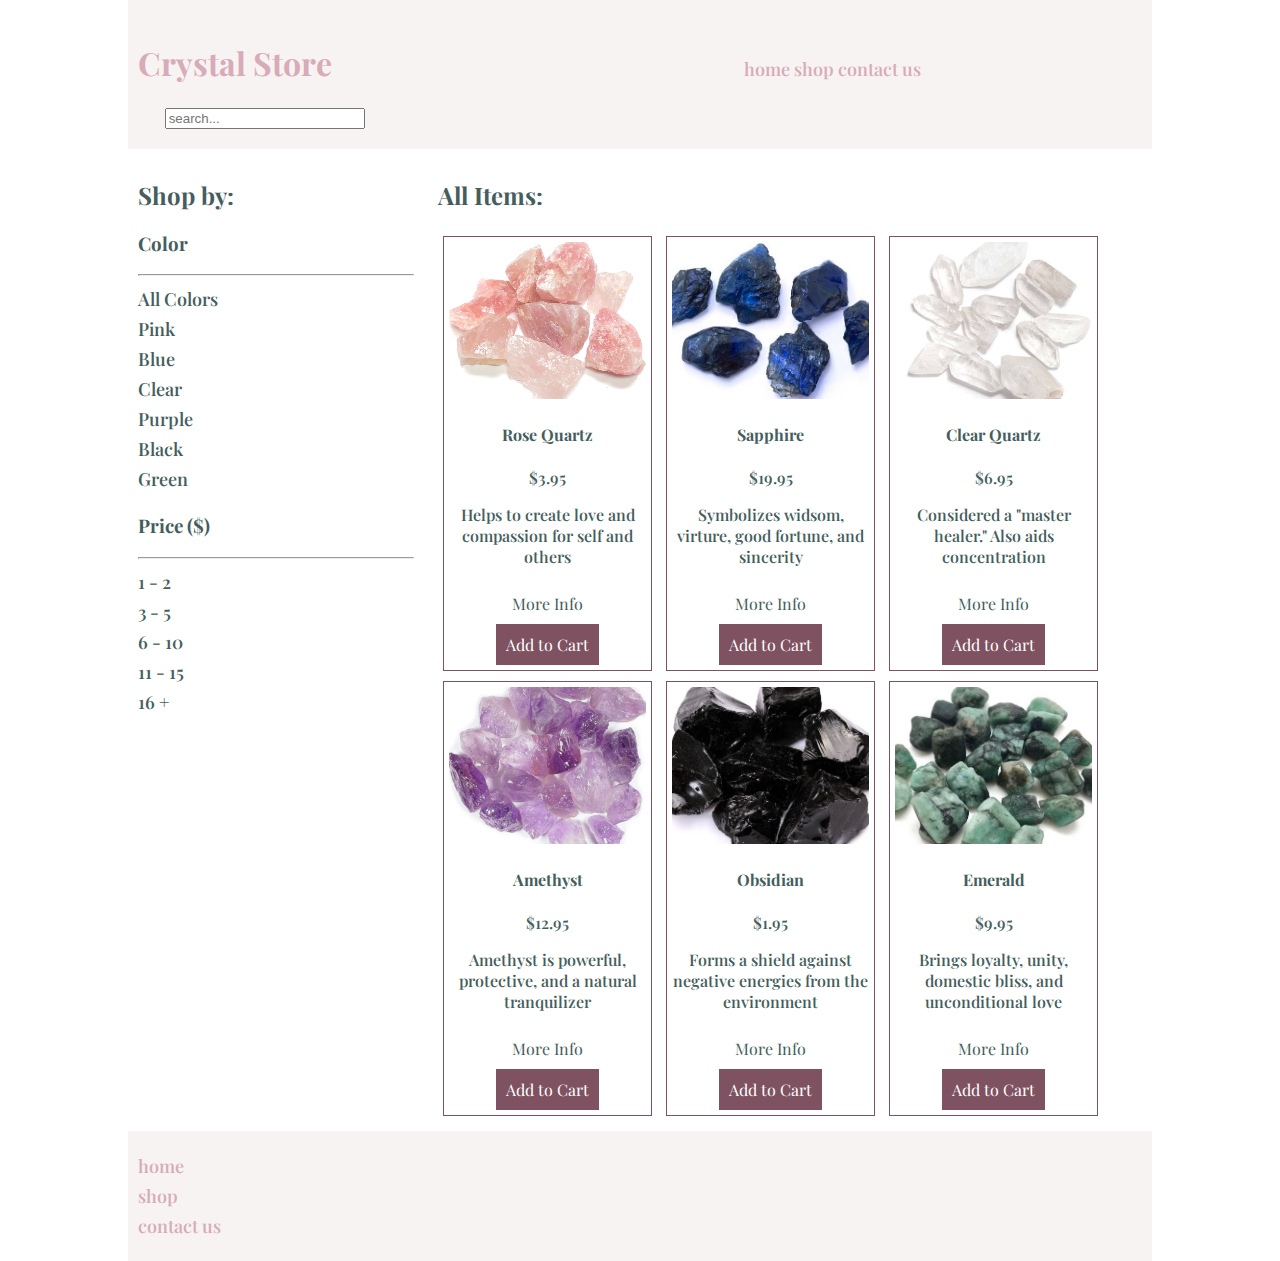
<file: crystal-store/index.html>
<!DOCTYPE html>
<html lang="en">
<head>
    <meta charset="UTF-8">
    <meta name="viewport" content="width=device-width, initial-scale=1">
    <title>Crystal Store</title>
    <link href="https://fonts.googleapis.com/css2?family=Playfair+Display&display=swap" rel="stylesheet">
    <link rel="stylesheet" href="styles.css">

</head>
<body>
    <header>
        <h1>Crystal Store</h1>
        <nav>
        <ul>
            <li><a href="index.html">home</a></li>
            <li><a href="">shop</a></li>
            <li><a href="contact.html">contact us</a></li>
        </ul>
        </nav>
        <input type="search" placeholder="search...">
    </header>

    <aside>
        <h2>Shop by:</h2>

        <section>
            <h3>Color</h3>
            <hr>
            <ul>
                <li>All Colors</li>
                <li>Pink</li>
                <li>Blue</li>
                <li>Clear</li>
                <li>Purple</li>
                <li>Black</li>
                <li>Green</li>
            </ul>
        </section>
        
        <section>
            <h3>Price <span>($)</span></h3>
            <hr>
            <ul>
                <li>1 - 2</li>
                <li>3 - 5</li>
                <li>6 - 10</li>
                <li>11 - 15</li>
                <li>16 +</li>
            </ul>
        </section>
    </aside>

    <main>
        <h2>All Items:</h2>
        <div class="product">
            <a href="product-detail.html">
                <img src="images/rose-quartz.jpeg" alt="Rose Quartz Picture"></a>
            <h4><a href="product-detail.html">Rose Quartz</a></h4>
            <p>$3.95</p>
            <p>Helps to create love and compassion for self and others</p>
            <a href="product-detail.html" class="button">More Info</a>
            <a href="" class="button" id="position">Add to Cart</a>
        </div>

        <div class="product">
            <img src="images/sapphire.jpg" alt="Sapphire Picture"></a>
            <h4><a href="">Sapphire</a></h4>
            <p>$19.95</p>
            <p>Symbolizes widsom, virture, good fortune, and sincerity</p>
            <a href="" class="button">More Info</a>
            <a href="" class="button">Add to Cart</a>
        </div>

        <div class="product">
            <img src="images/quartz.png" alt="Clear Quartz Picture"></a>
            <h4><a href="">Clear Quartz</a></h4>
            <p>$6.95</p>
            <p>Considered a "master healer." Also aids concentration</p>
            <a href="" class="button">More Info</a>
            <a href="" class="button">Add to Cart</a>
        </div>

        <div class="product">
            <img src="images/amethyst.jpg" alt="Amethyst Picture"></a>
            <h4><a href="">Amethyst</a></h4>
            <p>$12.95</p>
            <p>Amethyst is powerful, protective, and a natural tranquilizer</p>
            <a href="" class="button">More Info</a>
            <a href="" class="button">Add to Cart</a>
        </div>

        <div class="product">
            <img src="images/obsidian.jpg" alt="Obsidian Picture"></a>
            <h4><a href="">Obsidian</a></h4>
            <p>$1.95</p>
            <p>Forms a shield against negative energies from the environment</p>
            <a href="" class="button">More Info</a>
            <a href="" class="button">Add to Cart</a>
        </div>

        <div class="product">
            <img src="images/emerald.jpg" alt="Emerald Picture"></a>
            <h4><a href="">Emerald</a></h4>
            <p>$9.95</p>
            <p>Brings loyalty, unity, domestic bliss, and unconditional love</p>
            <a href="" class="button">More Info</a>
            <a href="" class="button">Add to Cart</a>
        </div>
        
    </main>

    <footer>
        <nav>
        <ul>
            <li><a href="index.html">home</a></li>
            <li><a href="">shop</a></li>
            <li><a href="contact.html">contact us</a></li>
        </ul>
        </nav>
    </footer>

</body>
</html>
</file>
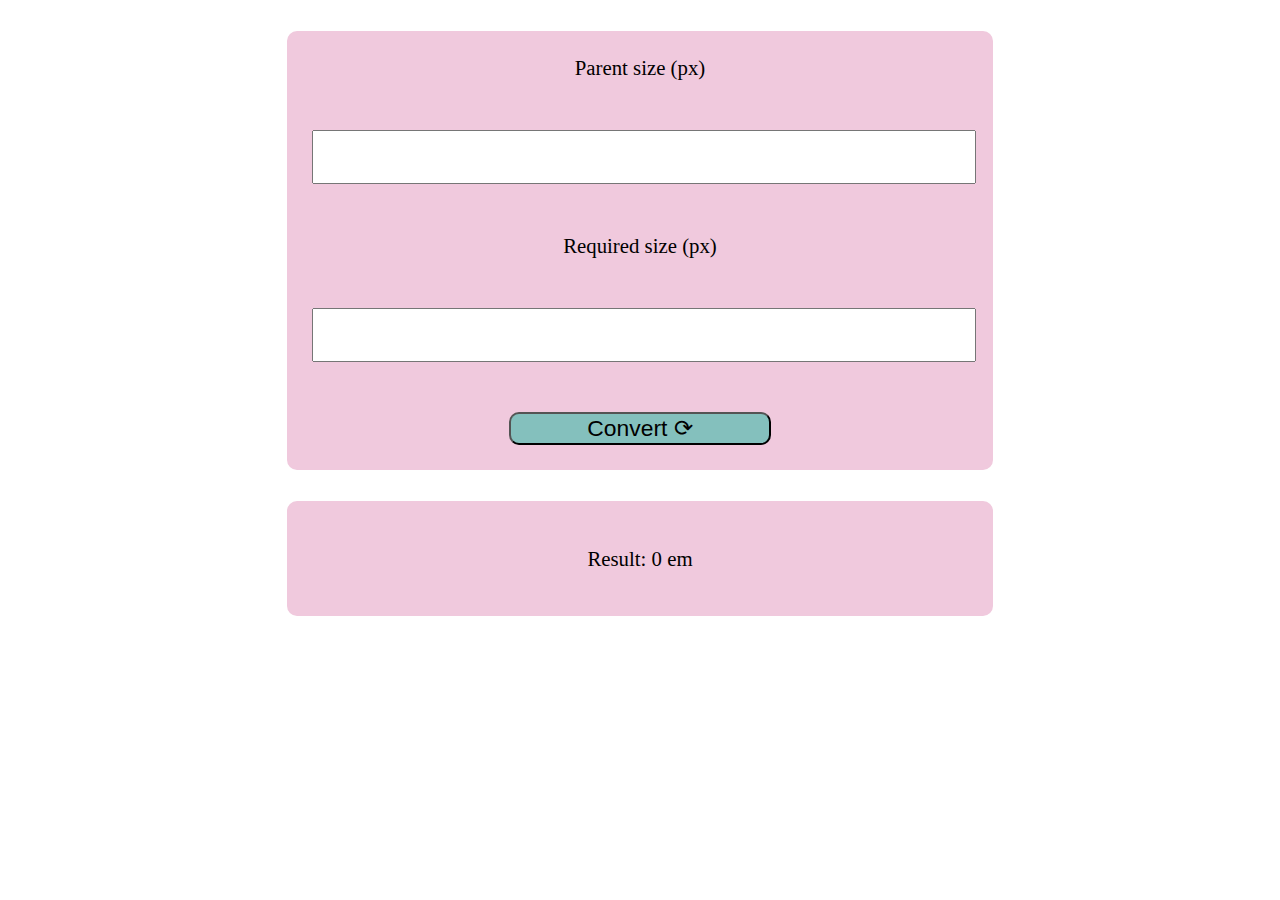
<file: first javascript project- em calc/index.html>
<!DOCTYPE html>
<html lang="en">
<head>
  <meta charset="UTF-8">
  <meta name="viewport" content="width=device-width, initial-scale=1.0">
  <meta http-equiv="X-UA-Compatible" content="ie=edge">
  <title>Px to Em Calculator</title>

  <style>
    body {
      width: 60%;
      margin: 0 auto;
      text-align: center;
      font-size: 1.3em;
    }

    div {
      background: rgb(240, 201, 221);
      margin: 1.5em;
      padding: 1.2em;
      border-radius: 10px;
    }

    input {
      margin: 1.2em 0;
      width: 100%;
      font-size: 2em;
      text-align: center;
    }

    button {
      border-radius: 10px;
      background: rgb(132, 192, 189);
      width: 40%;
      font-size: 1.1em;
    }

  </style>
</head>
<body>

  <div>
    <label for="parent">Parent size (px)</label><br>
    <input type="number" id="parent">
    <label for="required">Required size (px)</label><br>
    <input type="number" id="required">

    <button>Convert &#10227;</button>
  </div>

  <div>
    <p>Result: <span id="result">0</span> em</p>
  </div>

  <script src="script.js"></script>
  
</body>
</html>
</file>
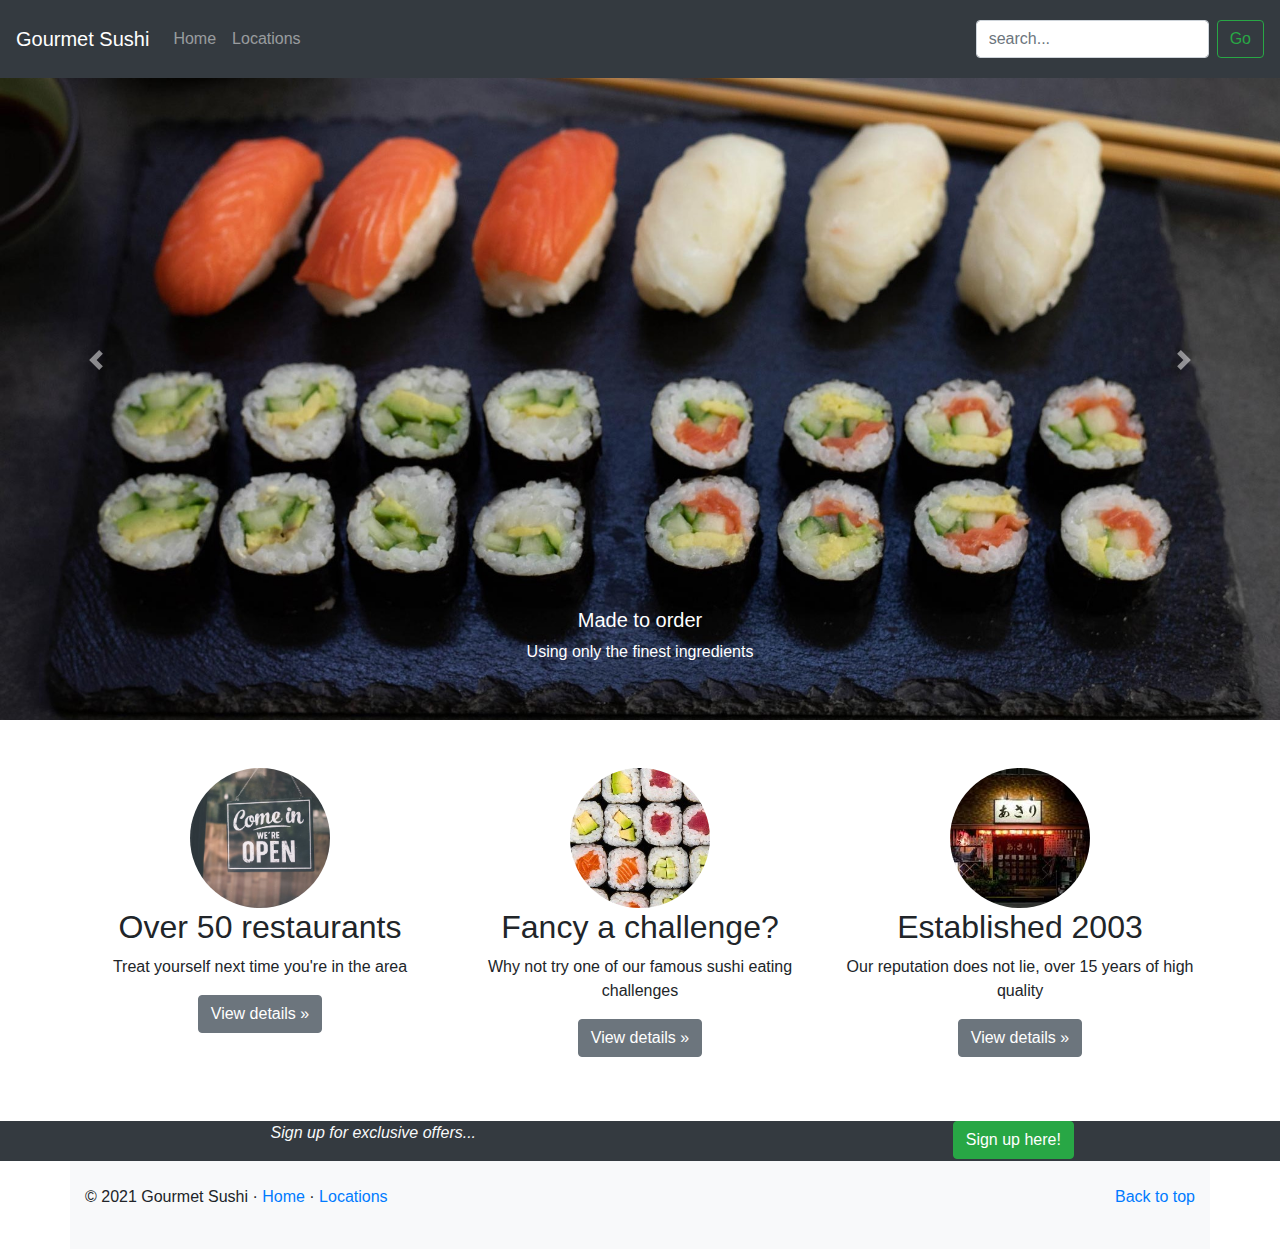
<file: gourmet-sushi/index.html>
<!doctype html>
<html lang="en">
  <head>
    <!-- Required meta tags -->
    <meta charset="utf-8">
    <meta name="viewport" content="width=device-width, initial-scale=1, shrink-to-fit=no">

    <!-- Bootstrap CSS -->
    <link rel="stylesheet" href="https://maxcdn.bootstrapcdn.com/bootstrap/4.0.0/css/bootstrap.min.css" integrity="sha384-Gn5384xqQ1aoWXA+058RXPxPg6fy4IWvTNh0E263XmFcJlSAwiGgFAW/dAiS6JXm" crossorigin="anonymous">
    <link rel="stylesheet" href="styles.css">

    <title>Gourmet Sushi</title>
  </head>
  <body>

    <header>
        <nav class="navbar navbar-expand-md navbar-dark fixed-top bg-dark">
            <a class="navbar-brand" href="">Gourmet Sushi</a>
            <button class="navbar-toggler" type="button" data-toggle="collapse" data-target="#navbarCollapse">
                <span class="navbar-toggler-icon"></span>
            </button>
            <div class="collapse navbar-collapse" id="navbarCollapse">
                <ul class="navbar-nav mr-auto">
                    <li class="nav-item">
                        <a class="nav-link">Home</a>
                    </li>
                    <li class="nav-item">
                        <a class="nav-link">Locations</a>
                    </li>
                </ul>
                <form class="form-inline my-2 my-md-1">
                    <input class="form-control mr-sm-2" type="text" placeholder="search...">
                    <button class="btn btn-outline-success my-2" type="Submit">Go</button>
                </form>
            </div>
        </nav>
    </header>

    <div id="carouselControls" class="carousel slide" data-ride="carousel">
        <div class="carousel-inner">
            <div class="carousel-item active">
                <img class="w-100" src="images/carousel-1.jpg" alt="first slide">
                <div class="carousel-caption">
                    <h5>Made to order</h5>
                    <p>Using only the finest ingredients</p>
                </div>
            </div>
            <div class="carousel-item">
                <img class="w-100" src="images/carousel-2.jpg" alt="second slide">
                <div class="carousel-caption">
                    <h5>Over 50 types on our menu</h5>
                    <p>Or build your own!</p>
                </div>
            </div>
        </div>

        <a href="#carouselControls" class="carousel-control-prev" role="button" data-slide="prev">
            <span class="carousel-control-prev-icon"></span>
            <span class="sr-only">Previous</span>
        </a>
        <a href="#carouselControls" class="carousel-control-next" role="button" data-slide="next">
            <span class="carousel-control-next-icon"></span>
            <span class="sr-only">Next</span>
        </a>
    </div>
    
    <div class="container text-center py-5">
        <div class="row">
            <div class="col-md-4">
                <img class="rounded-circle" src="images/open-sign.jpg" alt="restaurants image">
                <h2>Over 50 restaurants</h2>
                <p>Treat yourself next time you're in the area</p>
                <p><a class="btn btn-secondary" href="" role="button">View details &raquo;</a></p>
            </div>
            <div class="col-md-4">
                <img class="rounded-circle" src="images/challenge.jpg" alt="eating challenge image">
                <h2>Fancy a challenge?</h2>
                <p>Why not try one of our famous sushi eating challenges</p>
                <p><a class="btn btn-secondary" href="" role="button">View details &raquo;</a></p>
            </div>
            <div class="col-md-4">
                <img class="rounded-circle" src="images/exterior.jpg" alt="reputation image">
                <h2>Established 2003</h2>
                <p>Our reputation does not lie, over 15 years of high quality</p>
                <p><a class="btn btn-secondary" href="" role="button">View details &raquo;</a></p>
            </div>
        </div>
    </div>

    <div class="container-fluid bg-dark">
        <div class="row text-center">
            <div class="col-md-7 text-light font-italic">
                <p>Sign up for exclusive offers...</p>
            </div>
            <div class="col-md-5">
                <button type="button" class="btn btn-success" data-toggle="modal" data-target="#modal">
                    Sign up here!
                </button>
            </div>
        </div>
    </div>

    <!-- Modal -->
    <div class="modal fade" id="modal">
        <div class="modal-dialog">
            <div class="modal-content">
                <div class="modal-header">
                    <h5 class="modal-title">Sign up for exclusive offers!</h5>
                    <button type="button" class="close" data-dismiss="modal">&times;</button>
                </div>
                <div class="modal-body">
                    <form>
                        <div class="form-group">
                            <label for="nameInput">Your name</label>
                            <input type="text" class="form-control" id="nameInput" placeholder="Enter your name">
                        </div>
                        <div class="form-group">
                            <label for="emailInput">Your email</label>
                            <input type="email" class="form-control" id="emailInput" placeholder="Enter your email">
                        </div>
                        <div class="form-group">
                            <label for="address">Your address</label>
                            <textarea class="form-control" id="address" rows="3" placeholder="Enter your address"></textarea>
                        </div>
                </div>
                <div class="modal-footer justify-content-between">
                    <div class="form-check form-check-inline">
                        <input type="checkbox" class="form-check-input" id="emailCheck" value="option1">
                        <label class="form-check-label" for="emailCheck">Contact by email</label> 
                    </div>
                    <div class="form-check form-check-inline">
                        <input type="checkbox" class="form-check-input" id="postCheck" value="option1">
                        <label class="form-check-label" for="postCheck">Contact by post</label> 
                    </div>
                    <button type="submit" class="btn btn-primary">Submit</button>
                </div>
            </form>
            </div>
        </div>
    </div>

    <footer class="container bg-light py-4">
        <p class="float-right"><a href="#">Back to top</a></p>
        <p>&copy; 2021 Gourmet Sushi &middot;
            <a href="">Home</a> &middot;
            <a href="">Locations</a>
        </p>
    </footer>

    <!-- Optional JavaScript -->
    <!-- jQuery first, then Popper.js, then Bootstrap JS -->
    <script src="https://code.jquery.com/jquery-3.2.1.slim.min.js" integrity="sha384-KJ3o2DKtIkvYIK3UENzmM7KCkRr/rE9/Qpg6aAZGJwFDMVNA/GpGFF93hXpG5KkN" crossorigin="anonymous"></script>
    <script src="https://cdnjs.cloudflare.com/ajax/libs/popper.js/1.12.9/umd/popper.min.js" integrity="sha384-ApNbgh9B+Y1QKtv3Rn7W3mgPxhU9K/ScQsAP7hUibX39j7fakFPskvXusvfa0b4Q" crossorigin="anonymous"></script>
    <script src="https://maxcdn.bootstrapcdn.com/bootstrap/4.0.0/js/bootstrap.min.js" integrity="sha384-JZR6Spejh4U02d8jOt6vLEHfe/JQGiRRSQQxSfFWpi1MquVdAyjUar5+76PVCmYl" crossorigin="anonymous"></script>
  </body>
</html>
</file>
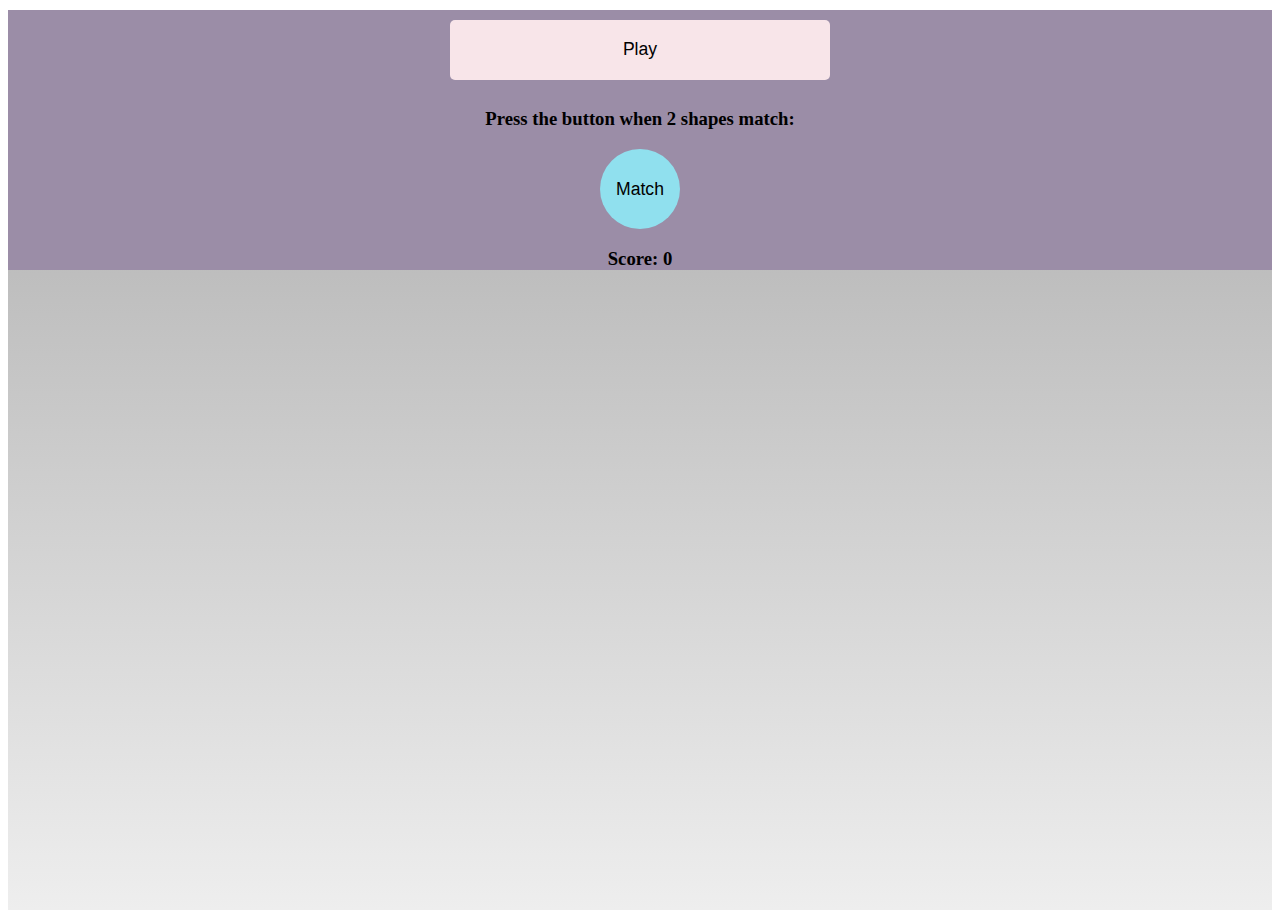
<file: shape matcher game - js/index.html>
<!DOCTYPE html>
<html lang="en">
<head>
  <meta charset="UTF-8">
  <meta name="viewport" content="width=device-width, initial-scale=1.0">
  <meta http-equiv="X-UA-Compatible" content="ie=edge">
  <title>Shape matcher!</title>
  <link rel="stylesheet" href="styles.css">
</head>
<body>

  <main>
    <section id="playSection">
        <button id="play">Play</button>
        <h3>Press the button when 2 shapes match:</h3>
        <button id="match">Match</button>
        <h3>Score: <span id="score">0</span></h3>
    </section> 
    <section id="shapeSection">
      <div id="shape1"></div>
      <div id="shape2"></div>
    </section>
  </main>

  <script src="script.js"></script>
</body>
</html>
</file>
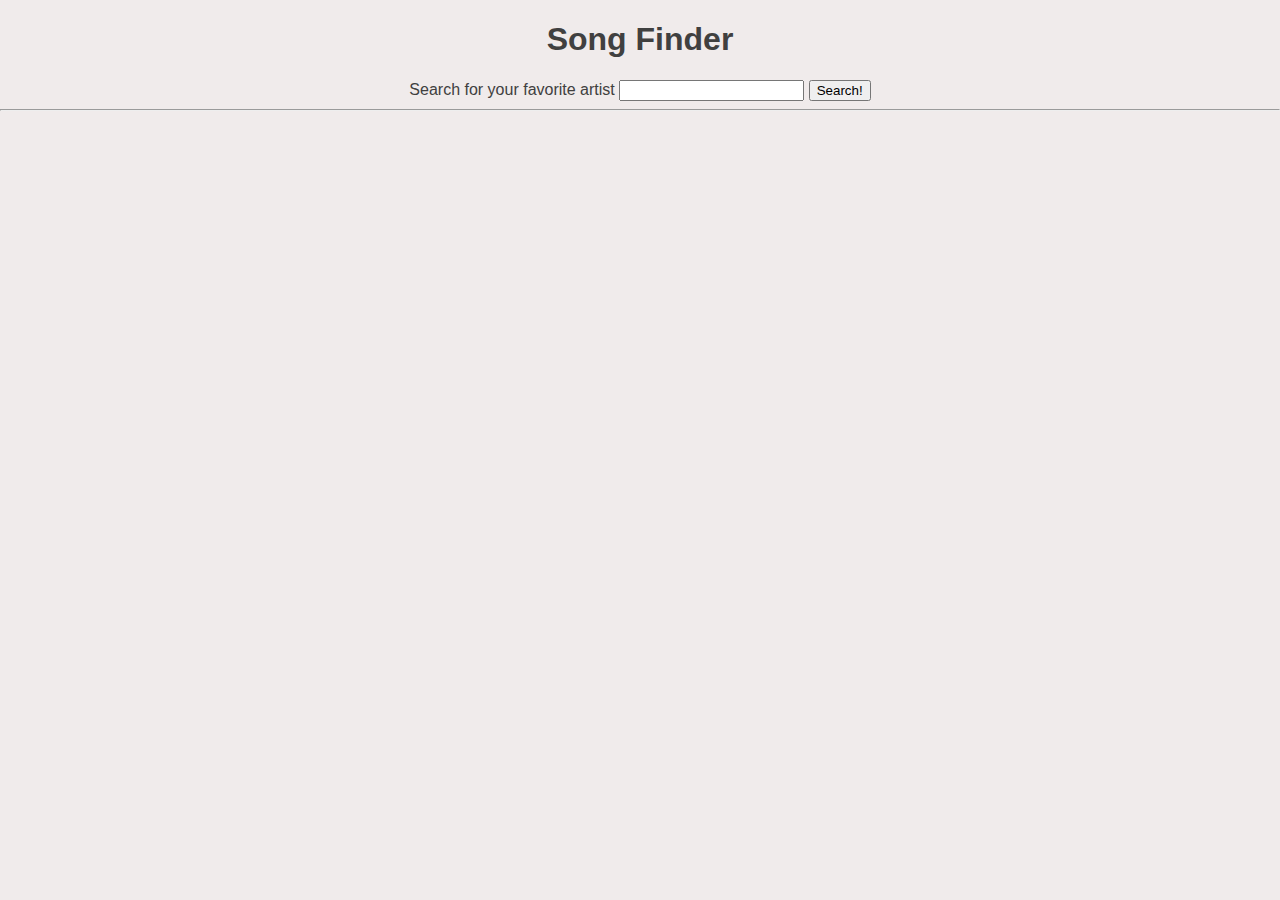
<file: song finder/index.html>
<!DOCTYPE html>
<html lang="en">
<head>
    <meta charset="UTF-8">
    <meta http-equiv="X-UA-Compatible" content="IE=edge">
    <meta name="viewport" content="width=device-width, initial-scale=1.0">
    <title>Song Finder</title>
    <link rel="stylesheet" href="styles.css">
</head>
<body>
    
  <header>
      <h1>Song Finder</h1>
      <label for="searchInput">Search for your favorite artist</label>
      <input type="text" id="searchInput">
      <button id="btn">Search!</button>
      <hr>
  </header>

  <main id="songs"></main>

  <script src="script.js"></script>

</body>
</html>
</file>
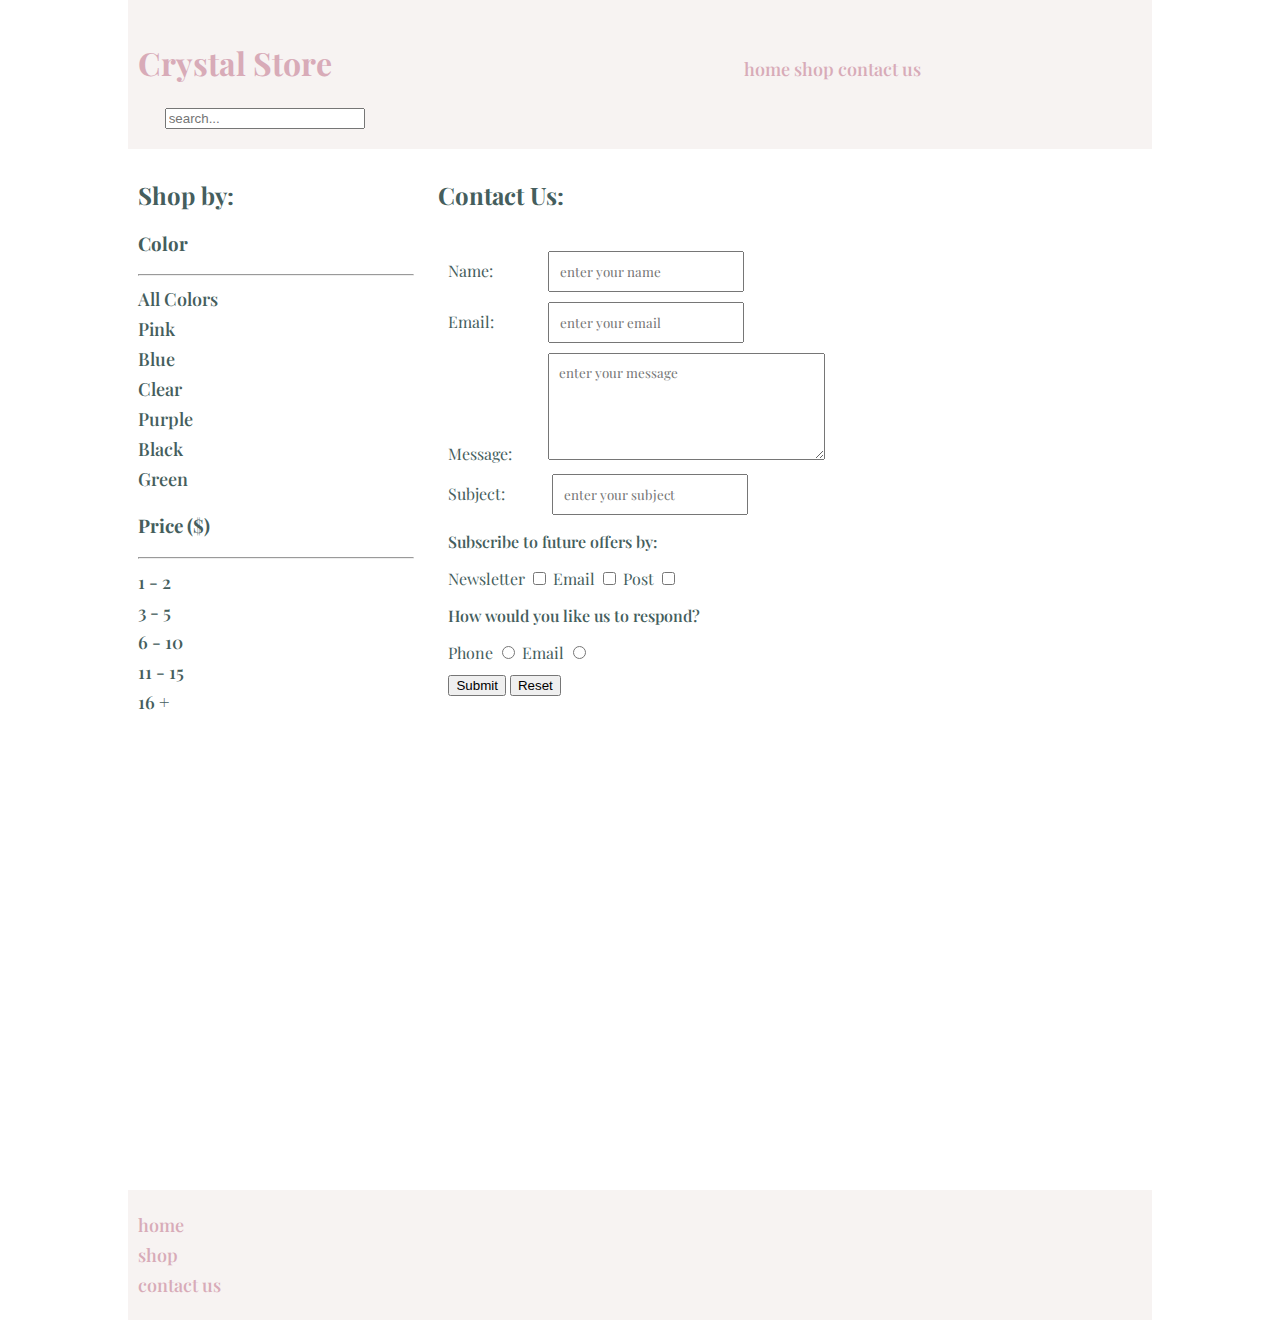
<file: crystal-store/contact.html>
<!DOCTYPE html>
<html lang="en">
<head>
    <meta charset="UTF-8">
    <title>Crystal Store: Contact Us</title>
    <link href="https://fonts.googleapis.com/css2?family=Playfair+Display&display=swap" rel="stylesheet">
    <link rel="stylesheet" href="styles.css">
</head>
<body>
    <header>
        <h1>Crystal Store</h1>
        <nav>
        <ul>
            <li><a href="index.html">home</a></li>
            <li><a href="">shop</a></li>
            <li><a href="contact.html">contact us</a></li>
        </ul>
        </nav>
        <input type="search" placeholder="search...">
    </header>

    <aside>
        <h2>Shop by:</h2>

        <section>
            <h3>Color</h3>
            <hr>
            <ul>
                <li>All Colors</li>
                <li>Pink</li>
                <li>Blue</li>
                <li>Clear</li>
                <li>Purple</li>
                <li>Black</li>
                <li>Green</li>
            </ul>
        </section>
        
        <section>
            <h3>Price <span>($)</span></h3>
            <hr>
            <ul>
                <li>1 - 2</li>
                <li>3 - 5</li>
                <li>6 - 10</li>
                <li>11 - 15</li>
                <li>16 +</li>
            </ul>
        </section>
    </aside>

    <main>
        <h2>Contact Us:</h2>

        <form>

            <div class="inline">
                <label for="name">Name:</label><input type="text" placeholder="enter your name" id="name" name="name" class="messages">
            </div>

            <div class="inline">
                <label for="email">Email:</label><input type="text" placeholder="enter your email" id="email" name="email" class="messages">
            </div>

            <div class="inline">
                <label for="message">Message:</label><textarea cols="30" rows="5" placeholder="enter your message" id="message" name="message" class="messages"></textarea>
            </div>

            <div class="inline">
                <label for="subject">Subject:</label>
                <input type="text" list="subjects" id="subject" placeholder="enter your subject" class="messages">
                <datalist id="subjects">
                    <option value="returns">
                    <option value="faulty item">
                    <option value="delivery">
                    <option value="order tracking">
                    <option value="advice">
                    <option value="other">
                </datalist>
            </div>

            <div>
                <p>Subscribe to future offers by:</p>
                <label for="newsletter">Newsletter</label>
                <input type="checkbox" id="newsletter" name="subscribe" value="newsletter">
                <label for="email">Email</label>
                <input type="checkbox" id="email" name="subscribe" value="email">
                <label for="post">Post</label>
                <input type="checkbox" id="post" name="subscribe" value="post"> 
            </div>

            <div>
                <p>How would you like us to respond?</p>
                <label for="phoneResponse">Phone</label>
                <input type="radio" id="phoneResponse" name="response" value="phone">
                <label for="emailResponse">Email</label>
                <input type="radio" id="emailResponse" name="response" value="email">
            </div>

            <div>
                <input type="submit">
                <input type="reset">
                <!-- <button type="submit">Submit</button> -->
            </div>

        </form>

        <iframe src="https://www.google.com/maps/embed?pb=!1m18!1m12!1m3!1d380513.715995301!2d-88.0121484340794!3d41.833392503391295!2m3!1f0!2f0!3f0!3m2!1i1024!2i768!4f13.1!3m3!1m2!1s0x880e2c3cd0f4cbed%3A0xafe0a6ad09c0c000!2sChicago%2C%20IL!5e0!3m2!1sen!2sus!4v1626416928246!5m2!1sen!2sus" 
            width="600" 
            height="450" 
            style="border:0;" 
            allowfullscreen="" 
            loading="lazy">
        </iframe>

    </main>

    <footer>
        <nav>
        <ul>
            <li><a href="index.html">home</a></li>
            <li><a href="">shop</a></li>
            <li><a href="contact.html">contact us</a></li>
        </ul>
        </nav>
    </footer>

</body>
</html>
</file>
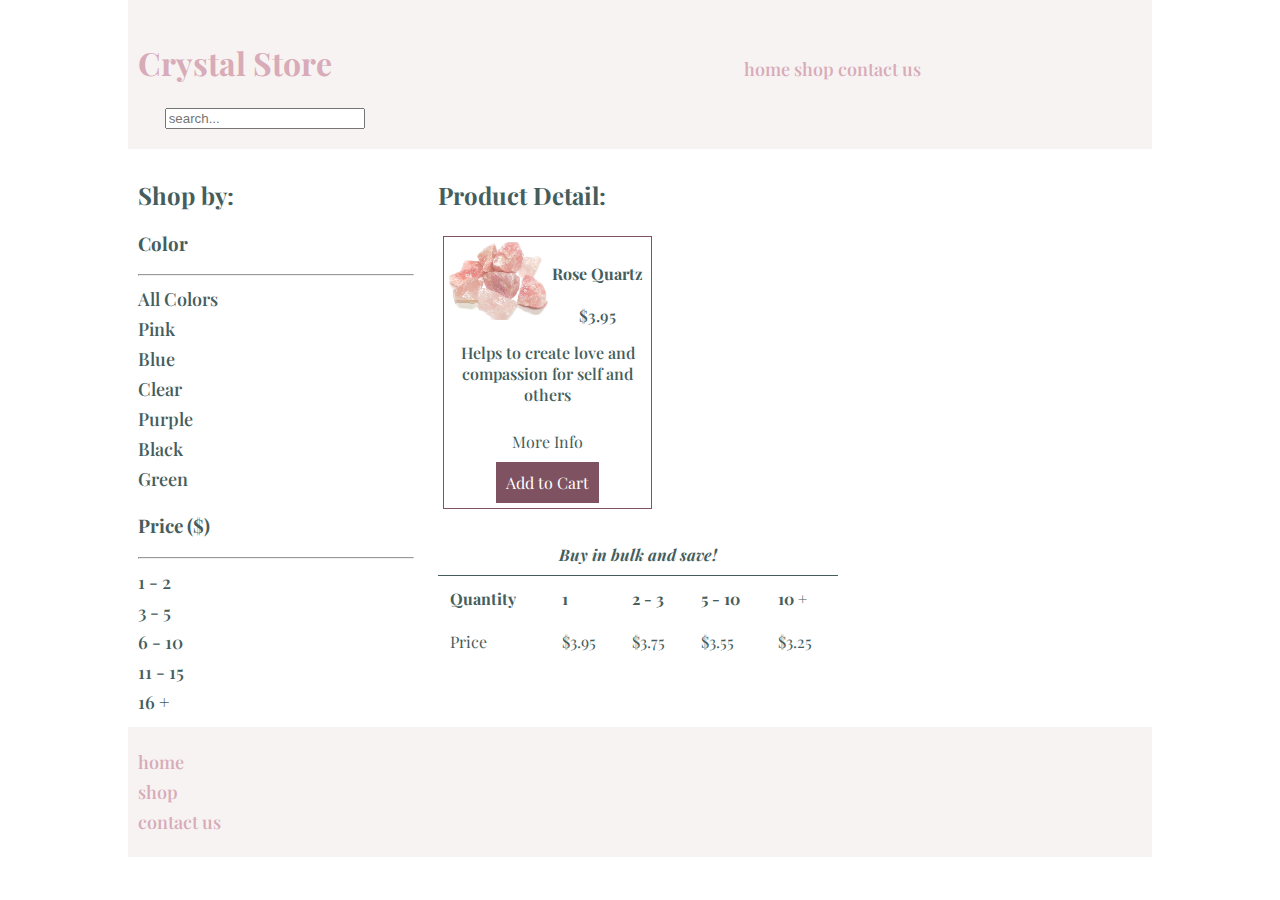
<file: crystal-store/product-detail.html>
<!DOCTYPE html>
<html lang="en">
<head>
    <meta charset="UTF-8">
    <title>Crystal Store: Product Detail</title>
    <link href="https://fonts.googleapis.com/css2?family=Playfair+Display&display=swap" rel="stylesheet">
    <link rel="stylesheet" href="styles.css">
</head>
<body>
    <header>
        <h1>Crystal Store</h1>
        <nav>
        <ul>
            <li><a href="index.html">home</a></li>
            <li><a href="">shop</a></li>
            <li><a href="contact.html">contact us</a></li>
        </ul>
        </nav>
        <input type="search" placeholder="search...">
    </header>

    <aside>
        <h2>Shop by:</h2>

        <section>
            <h3>Color</h3>
            <hr>
            <ul>
                <li>All Colors</li>
                <li>Pink</li>
                <li>Blue</li>
                <li>Clear</li>
                <li>Purple</li>
                <li>Black</li>
                <li>Green</li>
            </ul>
        </section>
        
        <section>
            <h3>Price <span>($)</span></h3>
            <hr>
            <ul>
                <li>1 - 2</li>
                <li>3 - 5</li>
                <li>6 - 10</li>
                <li>11 - 15</li>
                <li>16 +</li>
            </ul>
        </section>
    </aside>

    <main>
        <h2>Product Detail:</h2>
        <div class="product product-detail">
            <a href="product-detail.html">
                <img src="images/rose-quartz.jpeg" alt="Rose Quartz Picture"></a>
            <h4><a href="product-detail.html">Rose Quartz</a></h4>
            <p>$3.95</p>
            <p>Helps to create love and <br> compassion for self and others</p>
            <a href="product-detail.html" class="button">More Info</a>
            <a href="" class="button">Add to Cart</a>
        </div>

        <table>
            <caption>Buy in bulk and save!</caption>
            <thead>
                <tr>
                    <th>Quantity</th>
                    <th>1</th>
                    <th>2 - 3</th>
                    <th>5 - 10</th>
                    <th>10 +</th>
                </tr>
            </thead>
            <tbody>
                <tr>
                    <td>Price</td>
                    <td>$3.95</td>
                    <td>$3.75</td>
                    <td>$3.55</td>
                    <td>$3.25</td>
                </tr>
            </tbody>
        </table>

    </main>

    <footer>
        <nav>
        <ul>
            <li><a href="index.html">home</a></li>
            <li><a href="">shop</a></li>
            <li><a href="contact.html">contact us</a></li>
        </ul>
        </nav>
    </footer>

</body>
</html>
</file>
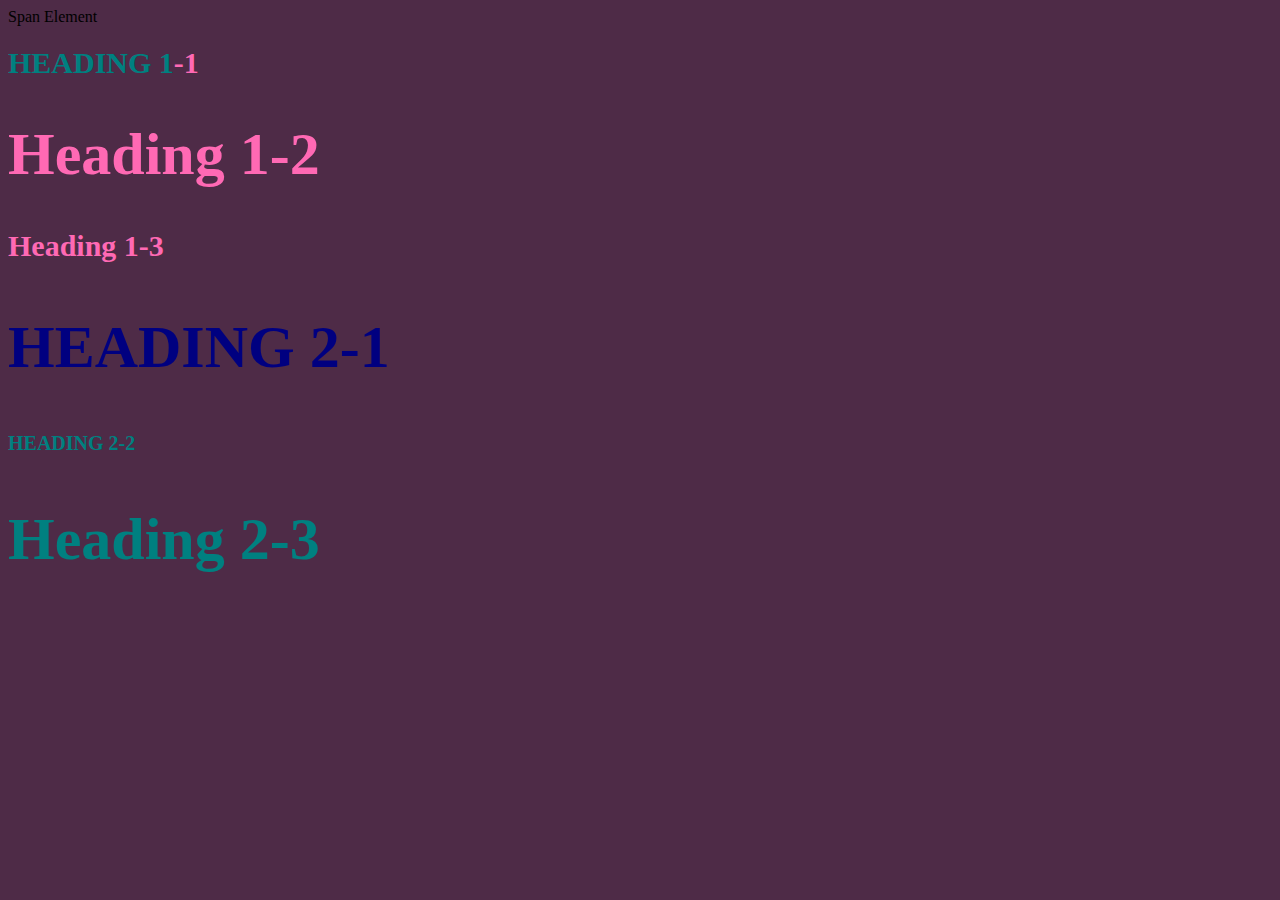
<file: repository & learning/style-test.html>
<!DOCTYPE html>
<html>
<head>
	<meta charset="utf-8">
	<title>Style Test</title>
	<link rel="stylesheet" type="text/css" href="css/test.css">
</head>
<body>
	<span>Span Element</span>
	<h1 class="uppercase"><span>Heading 1</span>-1</h1>
	<h1 class="big">Heading 1-2</h1>
	<h1>Heading 1-3</h1>
	<h2 class="big uppercase">Heading 2-1</h2>
	<h2 class="uppercase">Heading 2-2</h2>
	<h2 class="big">Heading 2-3</h2>

</body>
</html>
</file>
<file: crystal-store/styles.css>
html{
    background: white;
}

body{
    font-family: 'Playfair Display', serif;
    background: white;
    margin: 0 auto;
    color: #455E5D;
    text-align: center;
}

li{
    font-size: 18px;
    font-weight: 550;
}

p{
    font-weight: 550;
}

header, footer{
    background: #f7f3f2;
    color: #d8abb8;
    padding: 20px 10px;
}

input[type="search"]{
    width: 100%;
}

ul{
    margin: 0;
    padding: 0;
}

header li{
    display: inline;
}

li{
    list-style: none;
    line-height: 30px;
}

a{
    text-decoration: none;
    color: inherit;
    font: larger;
}

a:hover{
    color: #7E5260;
}

header li{
    display: inline;
}

header h1, nav{
    display: inline-block;
}

header h1{
    width: 100%;
}

.product{
    box-sizing: border-box;
    border: 1px solid #7E5260;
    /* width: 30%; */
    margin: 5px;
    padding: 5px;
    width: 100%;
    text-align: center;
}

img{
    max-width: 100%;
}

.button{
    padding: 10px;
    display: inline-block;
}

.button:last-of-type{
    background: #7E5260;
    color: white;
}

/* Product Detail page */
.product-detail{
    width: 660px;
}

.product-detail img{
    max-width: 50%;
    float: left;
}

/* Contact us */
form{
    padding: 10px;
    margin: 10px 0px;
    width: 600px; 
}

form > div{
    margin: 10px 0px;
}

.inline label{
    display: inline-block;
    width: 100px;
}

input[type="text"], input[type="email"], textarea{
    padding: 10px;
}

.messages{
    font-family: 'Playfair Display', serif;
}

/* table */
table{
    width: 400px;
    text-align: left;
    margin: 20px 0;
}

caption{
    font-weight: bold;
    font-style: italic;
    border-bottom: 1px solid;
    padding: 10px;
}

th, td{
    padding: 10px;
}

tr:hover{
    background: #DCE5E5;
}

@media (min-width: 800px) {
    input[type="search"] {
        width: 50%;
        margin-left: 2em;
    }

    .product{
        display: inline-block;
        width: 48%;
    }
}

@media (min-width:1000px){
    body{
        text-align: left;
    }

    header h1{
        width: 60%;
    }

    main{
    width: 68%;
    display: inline-block;
    padding: 10px;
    }

aside{
    width: 27%;
    display: inline-block;
    vertical-align: top;
    padding: 10px;
    }  
}

@media (min-width:1200px){
    body{
        max-width: 80vw;
    }

    .product{
        width: 30%;
    }

    input[type="search"]{
        width: 20%;
    }
}
</file>
<file: gourmet-sushi/styles.css>
.col-md-4 > img {
    width: 140px;
    height: 140px;
}
</file>
<file: shape matcher game - js/styles.css>
main {
  text-align: center;
  height: 100vh;
  background: linear-gradient(#aaa, #eee);
}

#playSection {
  background: rgb(155, 141, 167);
}

section, div {
  margin: 10px auto;
}

button {
  border: 0;
  font-size: 1.1rem;
}

#play {
  background: rgb(248, 229, 233);
  width: 30%;
  border-radius: 5px;
  margin: 10px;;
  padding: 1.1em;
}

#match {
  background: rgb(144, 224, 238);
  border-radius: 50%;
  width: 80px;
  height: 80px;
}

#match:hover{
  padding: 10px;
}

#shapeSection {
  display: flex;
}
</file>
<file: song finder/styles.css>
html {
    background: rgb(240, 235, 235);
}

body {
    font-family: Verdana, Geneva, Tahoma, sans-serif;
    background: rgb(240, 235, 235);
    margin: 0 auto;
    color: #404040;
    text-align: center;
}

article {
    margin: 1em;
}

main {
    display: grid;
    grid-template-columns: 1fr 1fr 1fr;
    grid-template-rows: 1fr 1fr 1fr;
}
</file>
<file: repository & learning/css/test.css>
body{
	background-color: #4E2B47;
}
h1{
	font-size: 30px;
	color: hotpink;
	}

	h2{
	font-size: 20px;
	color: teal;
	}

	.big{
	font-size: 60px;
	}

	.uppercase{
	text-transform: uppercase;
	}

	.big.uppercase{
	color: navy;
	}

	h1 span{
	color: teal;
	}
</file>
